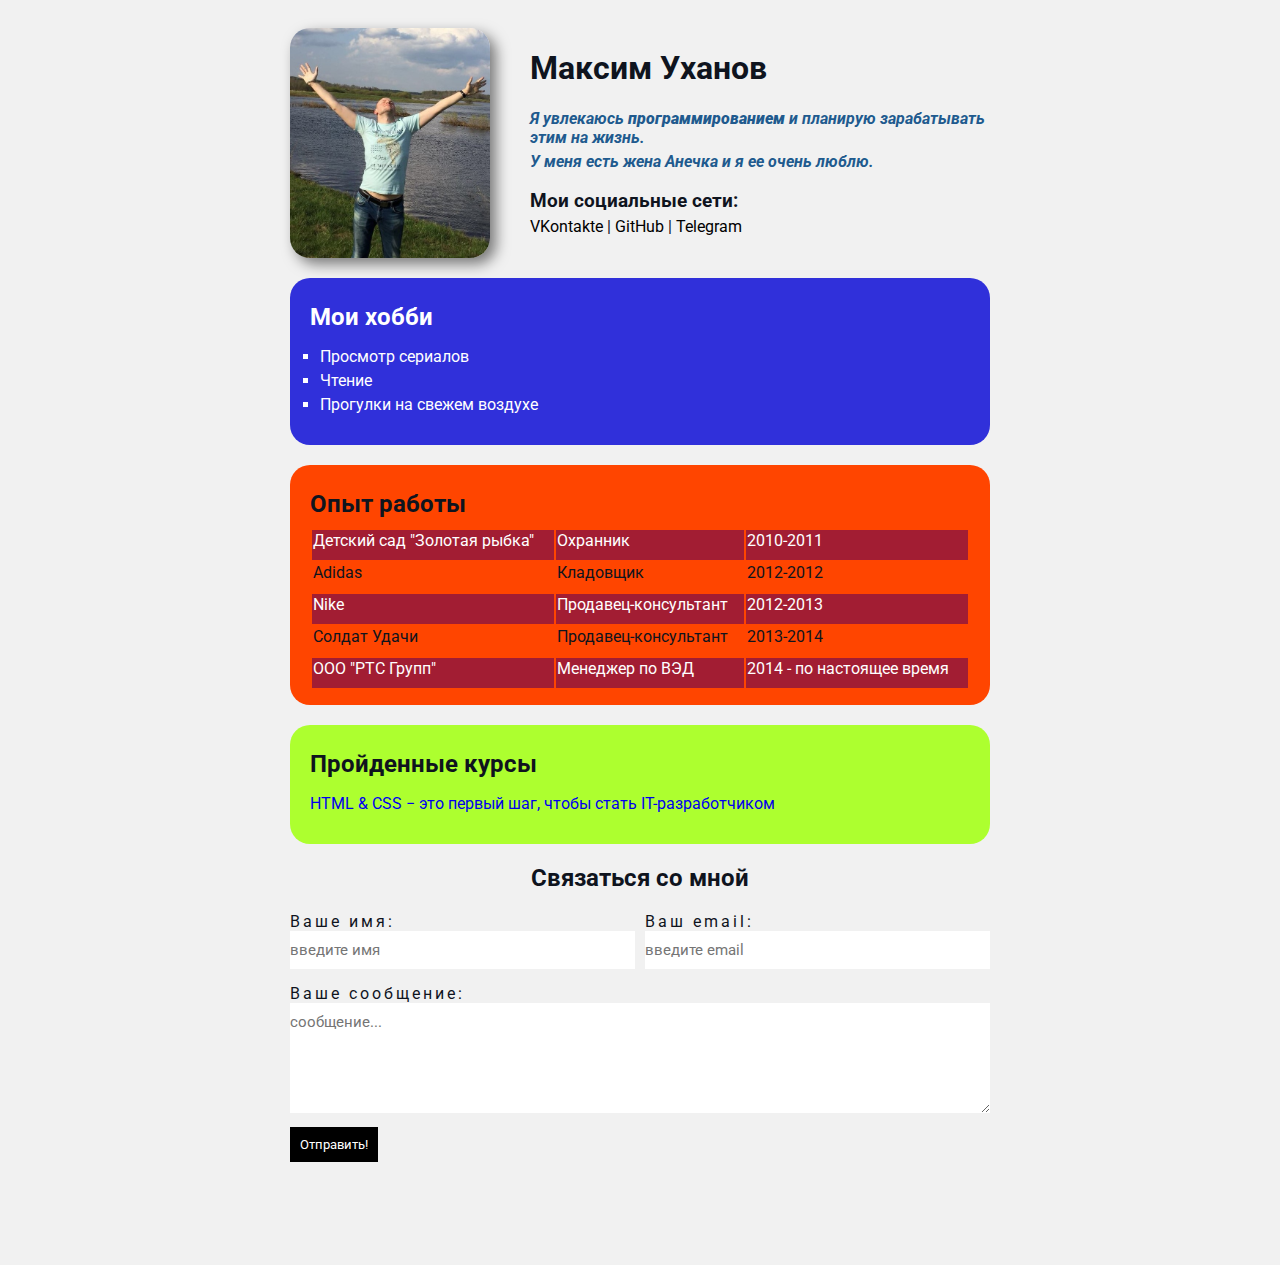
<file: index.html>
<!DOCTYPE html>
<html lang="en">

<head>
    <meta charset="UTF-8">
    <meta http-equiv="X-UA-Compatible" content="IE=edge">
    <meta name="viewport" content="width=device-width, initial-scale=1.0">
    <title>Максим Уханов</title>
    <link rel="stylesheet" href="styles.css">
    <link rel="icon" href="cat.png">
    <link rel="preconnect" href="https://fonts.googleapis.com">
    <link rel="preconnect" href="https://fonts.gstatic.com" crossorigin>
    <link href="https://fonts.googleapis.com/css2?family=Roboto&display=swap" rel="stylesheet">

</head>

<body>
    <div class="container">

        <div class="info">
            <img src="my_foto.jpg" class="avatar" alt="мое фото">

            <div class="info-text">
                <h1>Максим Уханов</h1>

                <p>Я увлекаюсь <strong>программированием</strong> и планирую зарабатывать этим на жизнь.</p>

                <p>У меня есть жена <em>Анечка</em> и я ее очень люблю.</p>

                <h3>Мои социальные сети:</h3>

                <a href="https://vk.com/m.alex" target="_blank">VKontakte</a>
                |
                <a href="https://github.com/CultureCat89" target="_blank">GitHub</a>
                |
                <a href="https://t.me/CultureCat89" target="_blank">Telegram</a>
            </div>
        </div>

        <div class="card bg-blue">
            <h2>Мои хобби</h2>

            <ul class="list-hobby">
                <li>Просмотр сериалов</li>
                <li>Чтение</li>
                <li>Прогулки на свежем воздухе</li>
            </ul>
        </div>

        <div class="card bg-orange">
            <h2>Опыт работы</h2>

            <table class="table-job">
                <!-- <thead>
                    <th>Название</th>
                    <th>Должность</th>
                    <th>Год</th>
                </thead> -->
                <tbody>
                    <tr>
                        <td>Детский сад "Золотая рыбка"</td>
                        <td>Охранник</td>
                        <td>2010-2011</td>
                    </tr>
                    <tr>
                        <td>Adidas</td>
                        <td>Кладовщик</td>
                        <td>2012-2012</td>
                    </tr>
                    <tr>
                        <td>Nike</td>
                        <td>Продавец-консультант</td>
                        <td>2012-2013</td>
                    </tr>
                    <tr>
                        <td>Солдат Удачи</td>
                        <td>Продавец-консультант</td>
                        <td>2013-2014</td>
                    </tr>
                    <tr>
                        <td>ООО "РТС Групп"</td>
                        <td>Менеджер по ВЭД</td>
                        <td>2014 - по настоящее время</td>
                    </tr>
                </tbody>
            </table>
        </div>

        <div class="card bg-green">
            <h2>Пройденные курсы</h2>

            <ol class="courses">
                <li><a href="https://result.school/products/html-css" target="_blank">HTML & CSS − это первый шаг, чтобы стать IT-разработчиком</a></li>
            </ol>
        </div>


        <form action="/" class="form">
            <h2>Связаться со мной</h2>

            <div class="union">
                <div class="feedback">
                    <label for="text">Ваше имя:</label>
                    <input type="text" name="name" id="text" placeholder="введите имя">
                </div>

                <div class="feedback">
                    <label for="email">Ваш email:</label>
                    <input type="email" name="email" id="email" placeholder="введите email">
                </div>
            </div>

            <div class="feedback">
                <label for="message">Ваше сообщение:</label>
                <textarea name="message" id="message" cols="25" rows="5" placeholder="сообщение..."></textarea>
            </div>

            <button type="submit" id="send" class="btn">Отправить!</button>
        </form>

        <br>
        <br>
        <br>
        <br>
        <br>
    </div>
</body>

</html>
</file>
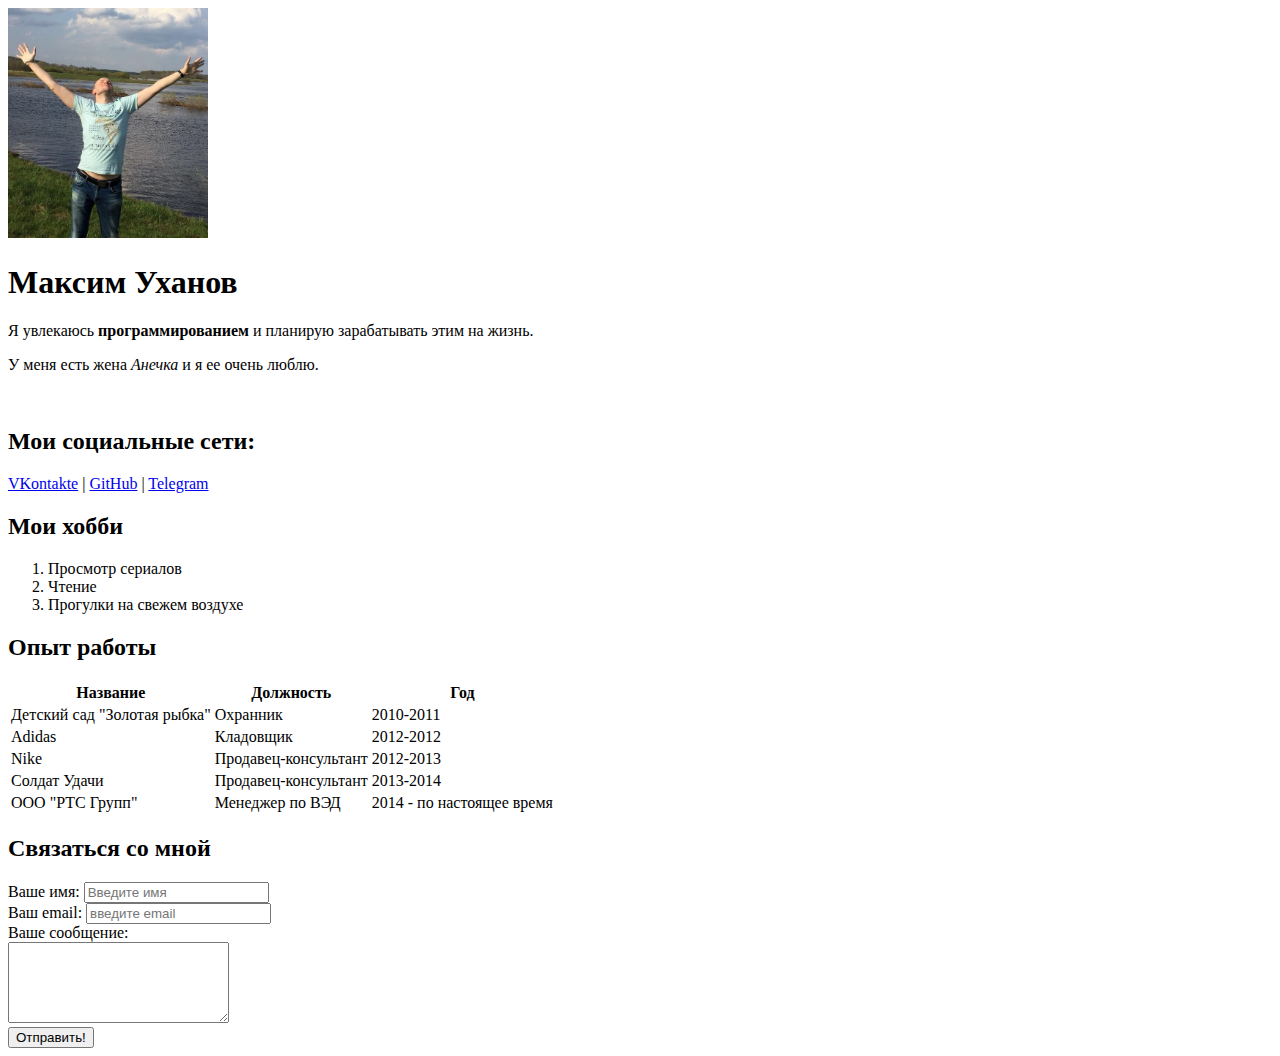
<file: resume.html>
<!DOCTYPE html>
<html lang="en">
    <head>
        <meta charset="UTF-8">
        <meta http-equiv="X-UA-Compatible" content="IE=edge">
        <meta name="viewport" content="width=device-width, initial-scale=1.0">
        <title>Максим Уханов</title>
    </head>
    <body>
        <img src="my_foto.jpg" width="200" alt="мое фото">
        <h1>Максим Уханов</h1>

        <p>Я увлекаюсь <strong>программированием</strong> и планирую зарабатывать этим на жизнь.</p>

        <p>У меня есть жена <em>Анечка</em> и я ее очень люблю.</p>

        <br>
        
        <h2>Мои социальные сети:</h2>
        <a href="https://vk.com/m.alex" target="_blank">VKontakte</a>
        |
        <a href="https://github.com/CultureCat89" target="_blank">GitHub</a>
        |
        <a href="https://t.me/CultureCat89" target="_blank">Telegram</a>

        <br>

        <h2>Мои хобби</h2>
        <ol>
            <li>Просмотр сериалов</li>
            <li>Чтение</li>
            <li>Прогулки на свежем воздухе</li>
        </ol>

        <h2>Опыт работы</h2>
        <table>
            <thead>
                <th>Название</th>
                <th>Должность</th>
                <th>Год</th>
            </thead>
            <tbody>
                <tr>
                    <td>Детский сад "Золотая рыбка"</td>
                    <td>Охранник</td>
                    <td>2010-2011</td>
                </tr>
                <tr>
                    <td>Adidas</td>
                    <td>Кладовщик</td>
                    <td>2012-2012</td>
                </tr>
                <tr>
                    <td>Nike</td>
                    <td>Продавец-консультант</td>
                    <td>2012-2013</td>
                </tr>
                <tr>
                    <td>Солдат Удачи</td>
                    <td>Продавец-консультант</td>
                    <td>2013-2014</td>
                </tr>
                <tr>
                    <td>ООО "РТС Групп"</td>
                    <td>Менеджер по ВЭД</td>
                    <td>2014 - по настоящее время</td>
                </tr>
            </tbody>
        </table>

        <h2>Связаться со мной</h2>

        <form action="/">
            <div>
                <label for="text">Ваше имя:</label>
                <input type="text" name="name" id="text" placeholder="Введите имя">
            </div>
            <div>
                <label for="email">Ваш email:</label>
                <input type="email" name="email" id="email" placeholder="введите email">
            </div>
            <div>
                <label for="message">Ваше сообщение:</label>
                <br>
                <textarea name="message" id="message" cols="25" rows="5"></textarea>
            </div>

            <button type="submit">Отправить!</button>
        </form>
    </body>
</html>
</file>
<file: styles.css>
body {
    font-size: 16px;
    font-family: 'Roboto', sans-serif;
    font-weight: 400;
    background: #f1f1f1;
    color: #0f141e;
}

.container {
    max-width: 700px;
    margin: auto;
    padding-top: 20px;
}

.avatar {
    box-shadow: 6px 6px 14px rgba(0, 0, 0, 0.5);
    border-radius: 20px;
    width: 200px;
    margin-right: 40px;
}

.info {
    margin-bottom: 20px;
    display: flex;
}

@media (max-width: 500px) {
    .info {
        display: block;
        text-align: center;
    }

    .avatar {
        margin: 0;
        height: 200px;
    }
}

.info-text p {
    font-style: italic;
    font-weight: bold;
    color: #205a8e;
    margin: 5px 0px;
}

.info-text h3 {
    margin-bottom: 5px;
}

.info-text a {
    color: #000;
    text-decoration: none;
}

.info-text a:visited {
    color: grey;
}

.info-text a:hover {
    color: rgb(80, 153, 255);
    text-decoration: underline;
}

.info-text a:active {
    color: magenta;
}

.card {
    border-radius: 20px;
    background: #ced7e4;
    padding: 15px 20px;
    margin-bottom: 20px;
}

.card h2 {
    margin: 10px 0px;
}

.list-hobby {
    padding: 0px 10px;
}

.list-hobby li {
    margin-bottom: 5px;
    list-style-type: square;
}

.table-job {
    width: 100%;
}

.table-job th, td {
    padding-bottom: 10px;
}

.table-job tr:nth-child(odd) {
    background: rgb(162, 29, 51);
    color: #fff;
}

.courses {
    padding-left: 0;  /*убрать, когда появятся новые пройденные курсы*/
}

.courses li {
    list-style-type: none; /*убрать, когда появятся новые пройденные курсы*/
}

.courses a {
    text-decoration: none;
}

.courses a:hover {
    color: darkorange;
    text-decoration: underline;
}

.form h2{
    text-align: center;
}

.union {
    display: flex;
    margin-bottom: 15px;
}

.union .feedback {
    /* display: inline-block;
    width: calc(50% - 7px); */
    width: 50%;
    margin-right: 10px;
}

.union .feedback:last-child {
    margin-right: 0;
}


.feedback label {
    letter-spacing: 3px;
}

.feedback input, textarea {
    width: 100%;
    border: none;
    font-family: inherit;
    font-size: 15px;
    padding: 10px 0px;
    outline: none;
}

@media (max-width: 500px) {
    .union {
        display: block;
    }

    .union .feedback {
        width: 100%;
        margin-bottom: 10px;
        margin-right: 0;
    }

}

.btn {
    margin-top: 10px;
    padding: 10px;
    color: #fff;
    background: #000;
    font-family: inherit;
    border: none;
    cursor: pointer;
}

.btn:hover {
    background: darkgray;
    color: #000;
}




.bg-blue {
    background: rgb(48, 48, 218);
    color: #fff;
}

.bg-orange {
    background: orangered;
}

.bg-green {
    background: greenyellow;
}
</file>
